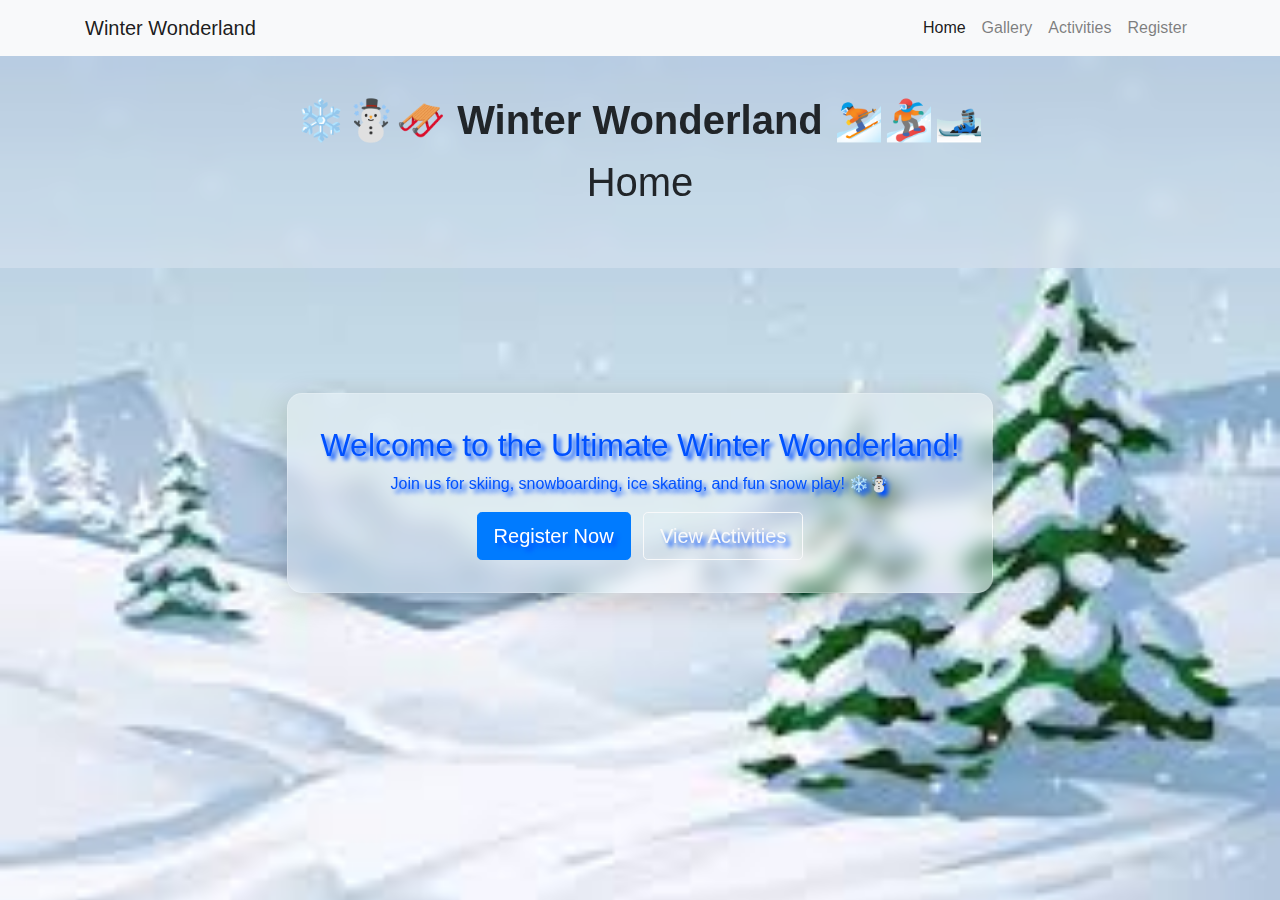
<file: index.html>
<!DOCTYPE html>
<html lang="en">

<head>
  <meta charset="UTF-8">
  <meta name="viewport" content="width=device-width, initial-scale=1.0">
  <title>❄️☃️🛷 Winter Wonderland ⛷️🏂🎿</title>

  <link rel="stylesheet" href="style.css">
  <!-- Bootstrap 4 CSS -->
  <link rel="stylesheet" href="https://stackpath.bootstrapcdn.com/bootstrap/4.5.2/css/bootstrap.min.css">

  <style>

  </style>
</head>

<body>

  <!-- Navbar -->
  <nav class="navbar navbar-expand-lg navbar-light bg-light">
    <div class="container">
      <a class="navbar-brand" href="#">Winter Wonderland</a>

      <button class="navbar-toggler" type="button" data-toggle="collapse" data-target="#navbarNav"
        aria-controls="navbarNav" aria-expanded="false" aria-label="Toggle navigation">
        <span class="navbar-toggler-icon"></span>
      </button>

      <div class="collapse navbar-collapse" id="navbarNav">
        <ul class="navbar-nav ml-auto">
          <li class="nav-item active">
            <a class="nav-link" href="index.html">Home</a>
          </li>
          <li class="nav-item">
            <a class="nav-link" href="gallery.html">Gallery</a>
          </li>
          <li class="nav-item">
            <a class="nav-link" href="activities.html">Activities</a>
          </li>
          <li class="nav-item">
            <a class="nav-link" href="register.html">Register</a>
          </li>
        </ul>
      </div>
    </div>
  </nav>

  <!-- Header -->
  <header>
    <h1 class="winter-title">❄️☃️🛷 Winter Wonderland ⛷️🏂🎿</h1>
    <p class="text-center lead" style="font-size: 40px;">Home</p>
  </header>

  <!-- Hero / Main Section -->
  <section class="hero-section text-center d-flex align-items-center justify-content-center">
    <div class="hero-content">
      <h2>Welcome to the Ultimate Winter Wonderland!</h2>
      <p class="hero-p">Join us for skiing, snowboarding, ice skating, and fun snow play! ❄️☃️</p>
      <a href="register.html" class="btn btn-primary btn-lg mr-2">Register Now</a>
      <a href="activities.html" class="btn btn-outline-light btn-lg">View Activities</a>
    </div>
  </section>



  <!-- Bootstrap 4 JS (requires jQuery + Popper) -->
  <script src="https://code.jquery.com/jquery-3.5.1.slim.min.js"></script>
  <script src="https://cdn.jsdelivr.net/npm/popper.js@1.16.1/dist/umd/popper.min.js"></script>
  <script src="https://stackpath.bootstrapcdn.com/bootstrap/4.5.2/js/bootstrap.min.js"></script>
  <script src="script.js"></script>

</body>

</html>
</file>
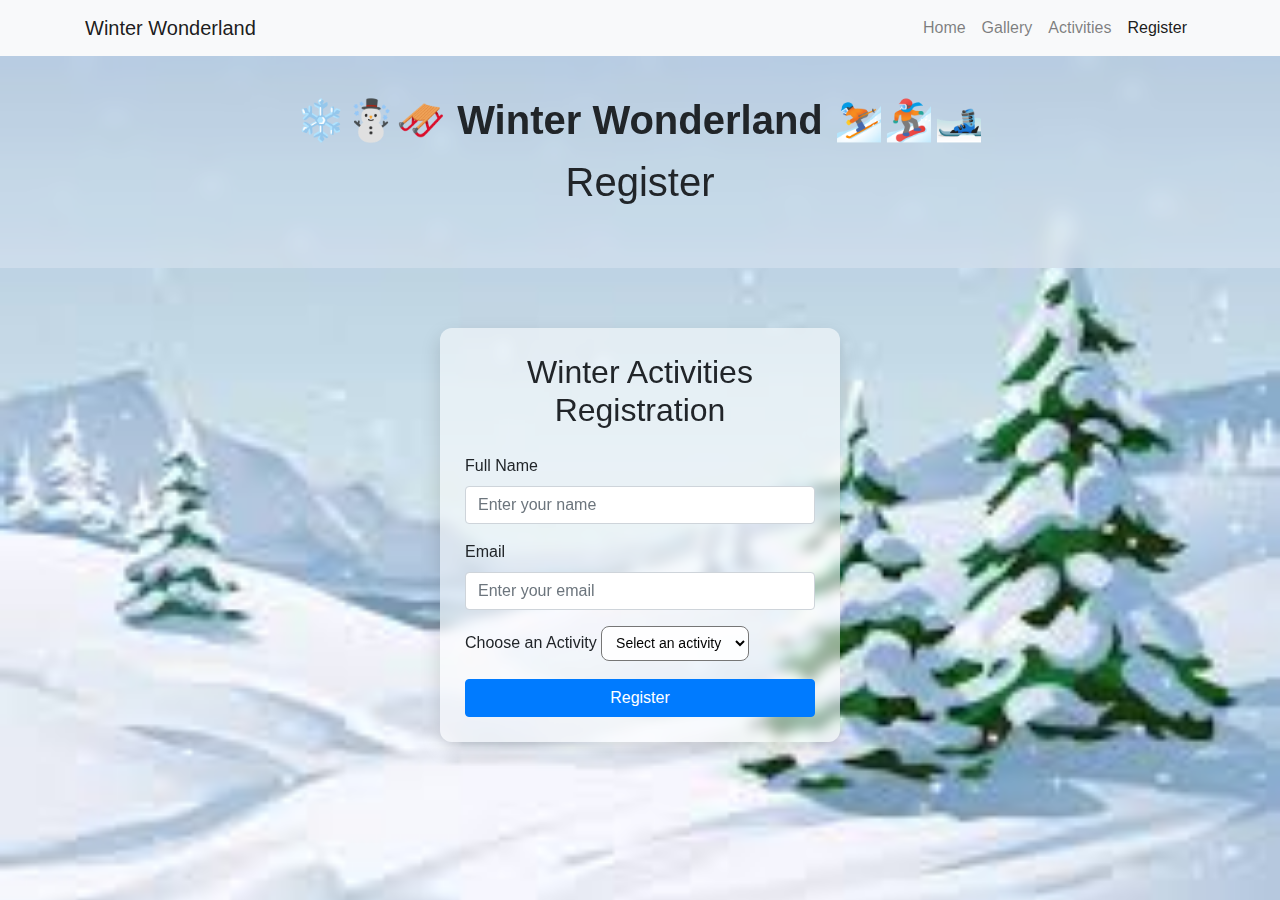
<file: register.html>
<!DOCTYPE html>
<html lang="en">

<head>
  <meta charset="UTF-8">
  <meta name="viewport" content="width=device-width, initial-scale=1.0">
  <title>❄️☃️🛷 Winter Wonderland ⛷️🏂🎿</title>

  <link rel="stylesheet" href="style.css">
  <!-- Bootstrap 4 CSS -->
  <link rel="stylesheet" href="https://stackpath.bootstrapcdn.com/bootstrap/4.5.2/css/bootstrap.min.css">

  <style>

  </style>
</head>

<body>

  <!-- Navbar -->
  <nav class="navbar navbar-expand-lg navbar-light bg-light">
    <div class="container">
      <a class="navbar-brand" href="#">Winter Wonderland</a>

      <button class="navbar-toggler" type="button" data-toggle="collapse" data-target="#navbarNav"
        aria-controls="navbarNav" aria-expanded="false" aria-label="Toggle navigation">
        <span class="navbar-toggler-icon"></span>
      </button>

      <div class="collapse navbar-collapse" id="navbarNav">
        <ul class="navbar-nav ml-auto">
          <li class="nav-item">
            <a class="nav-link" href="index.html">Home</a>
          </li>
          <li class="nav-item">
            <a class="nav-link" href="gallery.html">Gallery</a>
          </li>
          <li class="nav-item">
            <a class="nav-link" href="activities.html">Activities</a>
          </li>
          <li class="nav-item active">
            <a class="nav-link" href="register.html">Register</a>
          </li>
        </ul>
      </div>
    </div>
  </nav>

  <!-- Header -->
  <header>
    <h1>❄️☃️🛷 Winter Wonderland ⛷️🏂🎿</h1>
    <p class="text-center lead" style="font-size: 40px;">Register</p>
  </header>

  <!-- Main container -->
  <div class="container">

    <!-- Form card box -->
    <div class="form-box">

      <!-- Title -->
      <h2 class="text-center mb-4">Winter Activities Registration</h2>

      <!-- Registration form -->
      <form id="registrationForm" class="needs-validation" novalidate>

        <!-- Name field -->
        <div class="mb-3">
          <label class="form-label">Full Name</label>
          <input type="text" class="form-control" placeholder="Enter your name" required>
          <div class="invalid-feedback">
            Please enter your name.
          </div>
        </div>

        <!-- Email field -->
        <div class="mb-3">
          <label class="form-label">Email</label>
          <input type="email" class="form-control" placeholder="Enter your email" required>
          <div class="invalid-feedback">
            Please enter a valid email.
          </div>
        </div>

        <!-- Activity dropdown -->
        <div class="mb-3">
          <label class="form-label">Choose an Activity</label>
          <select class="form-select nice-select" required>
            <option value="">Select an activity</option>
            <option>Skiing</option>
            <option>Snowboarding</option>
            <option>Ice Skating</option>
            <option>Snow Play</option>
          </select>
          <div class="invalid-feedback">
            Please select an activity.
          </div>
        </div>

        <!-- Submit button -->
        <button type="submit" class="btn btn-primary w-100">
          Register
        </button>

      </form>
      <!-- End form -->

    </div>
    <!-- End form-box -->

  </div>
  <!-- End container -->




  <!-- Bootstrap 4 JS (requires jQuery + Popper) -->
  <script src="https://code.jquery.com/jquery-3.5.1.slim.min.js"></script>
  <script src="https://cdn.jsdelivr.net/npm/popper.js@1.16.1/dist/umd/popper.min.js"></script>
  <script src="https://stackpath.bootstrapcdn.com/bootstrap/4.5.2/js/bootstrap.min.js"></script>
  <script src="script.js"></script>

</body>

</html>
</file>
<file: style.css>
body {
  background-image: url('[data-uri]');
  background-position: center;
  background-repeat: no-repeat;
  background-size: cover;
  height: 100vh;
}

/* Disable scrolling */
body.no-scroll {
  overflow: hidden;
}


header {
  text-align: center;
  background: rgba(255, 255, 255, 0.1);
  backdrop-filter: blur(10px);
  padding: 40px;
  position: fixed;
  width: 100%;
  top: 0;
  left: 0;
  z-index: 1000;
}

/* Make sure navbar is above the header */
.navbar {
  position: relative;
  z-index: 1000;
}

/* Header styling */
header {
  position: relative;
  z-index: 1;

  text-align: center;
  background-color: #f8f9fa44;
  /* light gray background */
}

header h1 {
  font-size: 2.5rem;
  font-weight: bold;
}

.carousel-item img {
  height: 500px;
  /* smaller image height */
  object-fit: cover;
}

.carousel-caption {
  background: rgba(0, 0, 0, 0.55);
  padding: 1rem;
  border-radius: 0.5rem;
}

.card{
  position: relative;
  overflow: hidden;
  border: 1px solid #ddd;
  box-shadow: 0 4px 8px rgba(0, 0, 0, 0.1);
  transition: transform 0.3s ease;
}

.card{
  transform: scale(1.05);
}

.card-image{
  width: 250px;
  height: 250px;
  object-fit: cover;
  display: block;
}

.card-hover-text{
  position: absolute;
  top: 0;
  left: 0;
  width: 100%;
  height: 100%;
  background-color: rgba(255, 255, 255, 0.397);
  color: rgb(0, 102, 136);
  align-items: center;
  justify-content: center;
  opacity: 0;
  transition: opacity 0.3s ease;
  padding: 10px;
}

.card .card-hover-text{
  opacity: 1;
  top: 85px;
}

/* Form card styling */
.form-box {
  max-width: 400px;
  margin: 60px auto;
  padding: 25px;
  background: white;
  border-radius: 8px;
  box-shadow: 0 0 10px rgba(0, 0, 0, 0.1);
}

/* Semi-transparent form box */
.form-box {
  max-width: 400px;
  margin: 60px auto, 20px;
  padding: 25px;
  background: rgba(255, 255, 255, 0.534); /* Semi-transparent */
  border-radius: 12px;
  backdrop-filter: blur(6px);           /* Glass effect */
  box-shadow: 0 8px 20px rgba(0, 0, 0, 0.15);
}

/* Smaller, cleaner dropdown */
.nice-select {
  height: 35px;           /* Reduce overall height */
  padding: 4px 10px;      /* Less vertical padding */
  font-size: 14px;        /* Slightly smaller text */
  border-radius: 8px;
  background-color: rgba(255, 255, 255, 0.9);
}

/* Keep focus styling clean */
.nice-select:focus {
  border-color: #0d6efd;
  box-shadow: 0 0 0 0.15rem rgba(13, 110, 253, 0.25);
}


/* Hover and focus effects */
.nice-select:hover,
.nice-select:focus {
  border-color: #0d6efd;                 /* Bootstrap primary */
  box-shadow: 0 0 0 0.2rem rgba(13, 110, 253, 0.25);
}

.hero-section {
  min-height: 50vh;
  display: flex;
  align-items: center;
  justify-content: center;

}

.hero-content {
  max-width: 800px;
  padding: 2rem;
  border-radius: 15px;
  background-color: rgba(255, 255, 255, 0.3); /* Semi-transparent */
  backdrop-filter: blur(10px);
  -webkit-backdrop-filter: blur(10px); /* Safari support */
  box-shadow: 0 8px 32px rgba(0, 0, 0, 0.2); /* Subtle shadow */
  text-shadow: 4px 4px 4px rgb(0, 81, 255);
  border: 1px solid rgba(255, 255, 255, 0.2); /* Optional glass border */
  text-align: center;
  color: rgb(0, 81, 255);
}

.hero-p {
    text-shadow: 4px 4px 4px rgb(0, 81, 255);
}
</file>
